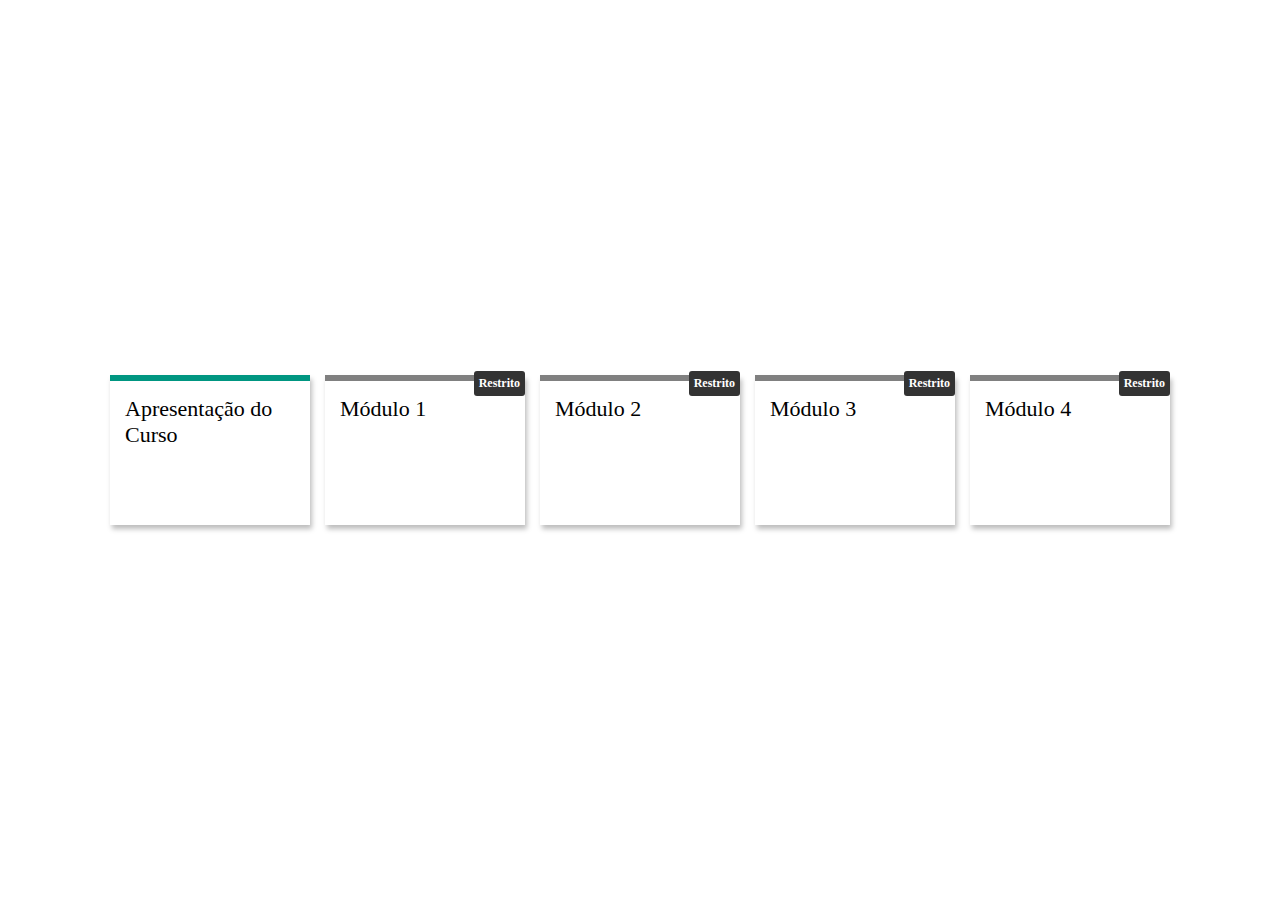
<file: index.html>
<!DOCTYPE html>
<html lang="pt-br">
<head>
    <meta charset="UTF-8">
    <meta name="viewport" content="width=device-width, initial-scale=1.0">
    <title>Document</title>
    <link rel="stylesheet" href="estilo.css">
</head>
<body>
    <div>

        <ul class="course-list">
            <li class="curse-item">
                Apresentação do Curso
            </li>
            <li class="curse-item">
                Módulo 1
                <span>Restrito</span>
            </li>
            <li class="curse-item">
                Módulo 2
                <span>Restrito</span>
            </li>
            <li class="curse-item">
                Módulo 3
                <span>Restrito</span>
            </li>
            <li class="curse-item">
                Módulo 4
                <span>Restrito</span>
            </li>
        </ul>


    </div>
    
</body>
</html>
</file>
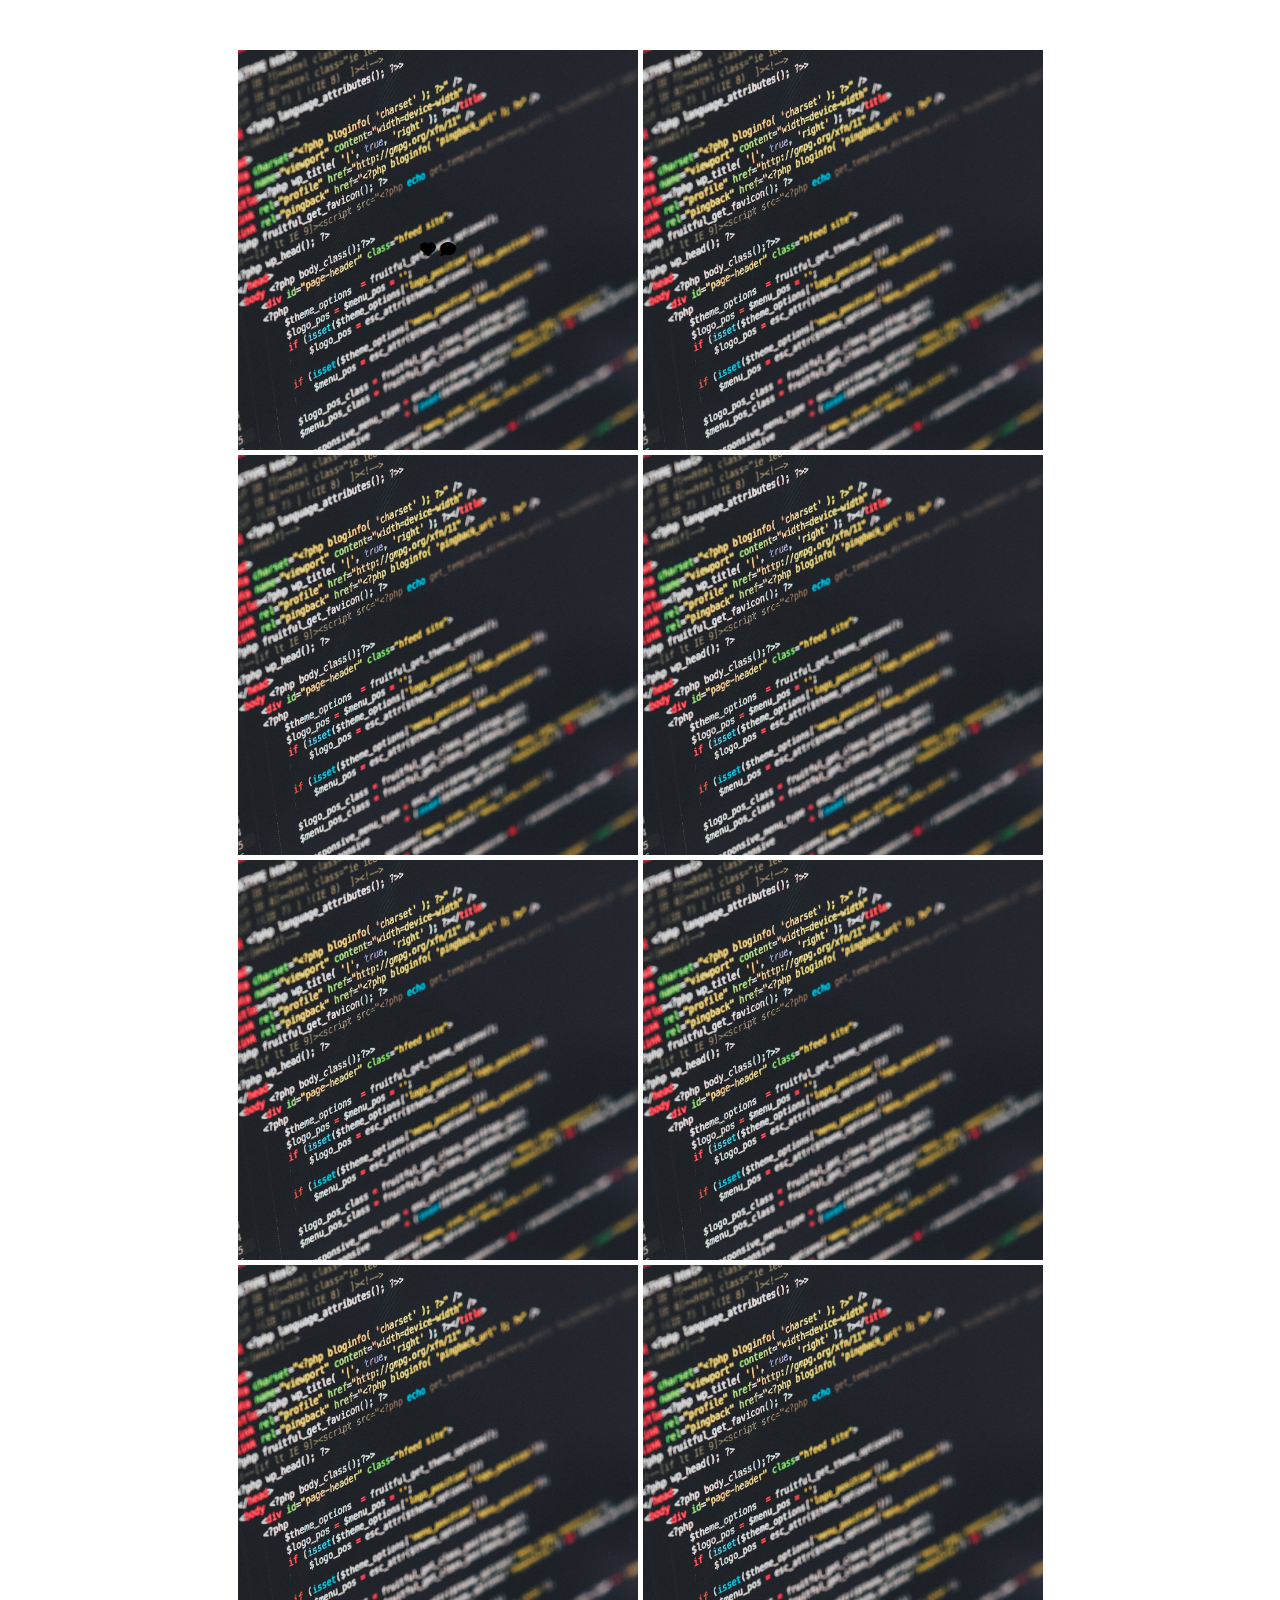
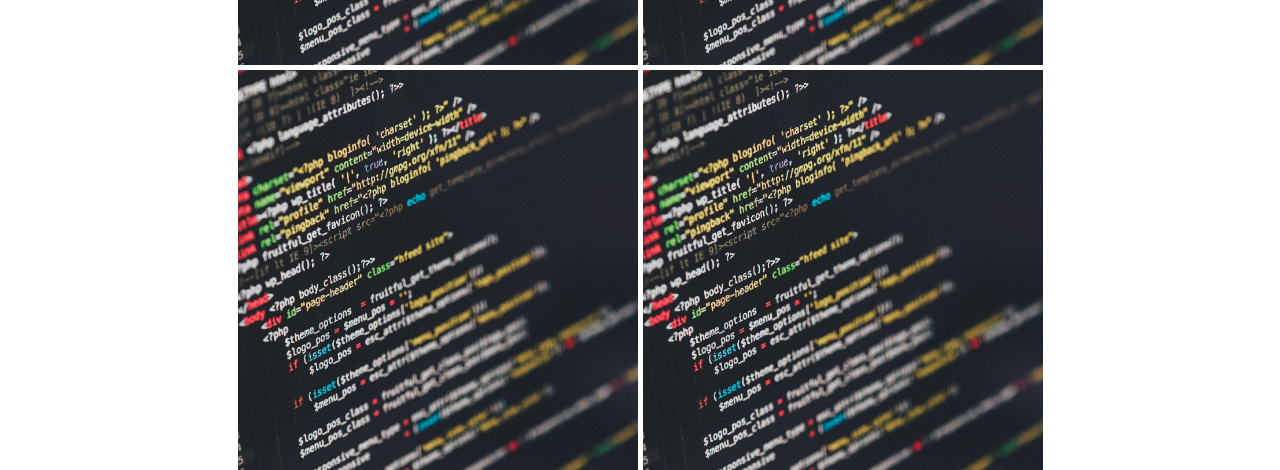
<file: instagram.html>
<!DOCTYPE html>
<html lang="pt-br">
<head>
    <meta charset="UTF-8">
    <meta name="viewport" content="width=device-width, initial-scale=1.0">
    <title>Document</title>
    <link rel="stylesheet" href="instagram.css">
    <link rel="stylesheet" href="https://cdnjs.cloudflare.com/ajax/libs/font-awesome/6.5.2/css/all.min.css">
</head>
<body>
    <!-- https://unsplash.com/pt-br site para imagens sem copyrigth -->
     <!-- https://cdnjs.com/libraries/font-awesome lista de css da web "font awesom" -->
    <ul class="list-img">
        <li class="item-img">
            <div class="icons">
                <i class="fa-solid fa-heart"></i>
                <i class="fa-solid fa-comment"></i>
            </div>
            <img src="img.avif" alt="imagem da tela de um computador">
            
        </li>
        <li class="item-img">
            <img src="img.avif" alt="imagem da tela de um computador">
        </li>
        <li class="item-img">
            <img src="img.avif" alt="imagem da tela de um computador">
        </li>
        <li class="item-img">
            <img src="img.avif" alt="imagem da tela de um computador">
        </li>
        <li class="item-img">
            <img src="img.avif" alt="imagem da tela de um computador">
        </li>
        <li class="item-img">
            <img src="img.avif" alt="imagem da tela de um computador">
        </li>
        <li class="item-img">
            <img src="img.avif" alt="imagem da tela de um computador">
        </li>
        <li class="item-img">
            <img src="img.avif" alt="imagem da tela de um computador">
        </li>
        <li class="item-img">
            <img src="img.avif" alt="imagem da tela de um computador">
        </li>
        <li class="item-img">
            <img src="img.avif" alt="imagem da tela de um computador">
        </li>

    </ul>
    
</body>
</html>
</file>
<file: estilo.css>
*{
    padding: 0;
    margin: 0;
    box-sizing: border-box;
}

ul{
    list-style: none;

}
.course-list{
    
    display: flex; 
    /* coloca itens lado a lado de forma flexível quase como o display block ou display list */
    gap: 15px;
    /* coloca espassamento entre os itens que estão lado a lado  */
    flex-direction: row;
    /* flex-direction: ; 
    define o direcionamento dos itens flex lado a lado ou de cima para baixo
    */
    flex-wrap: wrap;
    /* faz com que os itens flex se ajustem com o tamanho da tela, quando a tela é menor ele quebra os itens para baixo */
    justify-content: center;
    /* deixa o item centralizado na tela */
    align-items: center;
    /* não vai muda dependendo da altura do item pai se usar o heigth com tamanh vh ele ignora o item pai*/
    height: 100vh;
}

/*  div.body.html todos com heigth de 100% */


.curse-item{

    background-color: white;
    padding: 15px;
    font-size: 22px;
    width: 200px;
    height: 150px;
    border-top: solid 6px gray;
    box-shadow: 2px 4px 5px 0 #bdbdbd; /* sombra da borda para pesquisar propriedades css no google coloca no inicio da pesquisa a sigla 'mdn' */
    transition: 0.5s ease-in-out; /* é o tempo que o item faz a animação a ainmação está ativa no hover */
    background-image: url(https://geracaotech.iel-ce.org.br/images/logo-geracao-2.png);
    background-repeat: no-repeat;
    background-size: 120px;
    background-position: bottom right;
    position: relative;

}
.curse-item:first-child{
    border-top: solid 6px #009681;
    /* pseudo seletor first-child pega o primeiro elemento filho ou seja o primeiro item da class curse-item */

}
.curse-item:first-child:hover{
    border-top: solid 6px black;
}
.curse-item:hover{
    transform: translateY(-10px);
    
}

/* https://geracaotech.iel-ce.org.br/images/logo-geracao-2.png */

.curse-item span{
    background-color: #333;
    color: white;
    font-weight: bold;
    padding: 5px;
    font-size: 12px;
    border-radius: 3px;
    position: absolute; /* dentro de um elemento você consegue quebrar o layout padrão e definir a posição de qualquer elemento na página obs: para o elemento respeitar a posição interna de outro, o seguinte deve estar com posição reltiva então o curse-item acima está em relativo*/
    top: -10px;
    right: 0px;
}
</file>
<file: instagram.css>
*{
    padding: 0%;
    margin: 0%;
    box-sizing: border-box;
}
.list-img{
    padding: 50px;
    list-style: none;
    height: 100vh;
    display: grid; /* criando grade para imagens com linhas e colunas*/
    gap: 5px;
    grid-template-columns: repeat(auto-fill, 400px); /*auto ajusta as colunas de acordo com os 400px*/
    justify-content: center;
    
}
.item-img{ /* defini somente a imagem como flex para facilitar a centralizar os icones*/
    display: flex;
    justify-content: center;
    align-items: center;
}
.item-img img{
    width: 400px;
    height: 400px;
    object-fit: cover; /* adapata a imagem para largura e altura que foi definido*/
}
.item-img .icons{
    position: absolute;
}
.item-img i:hover{
    color: white;
    font-size: 26px;
    margin: 10px;
}
</file>
